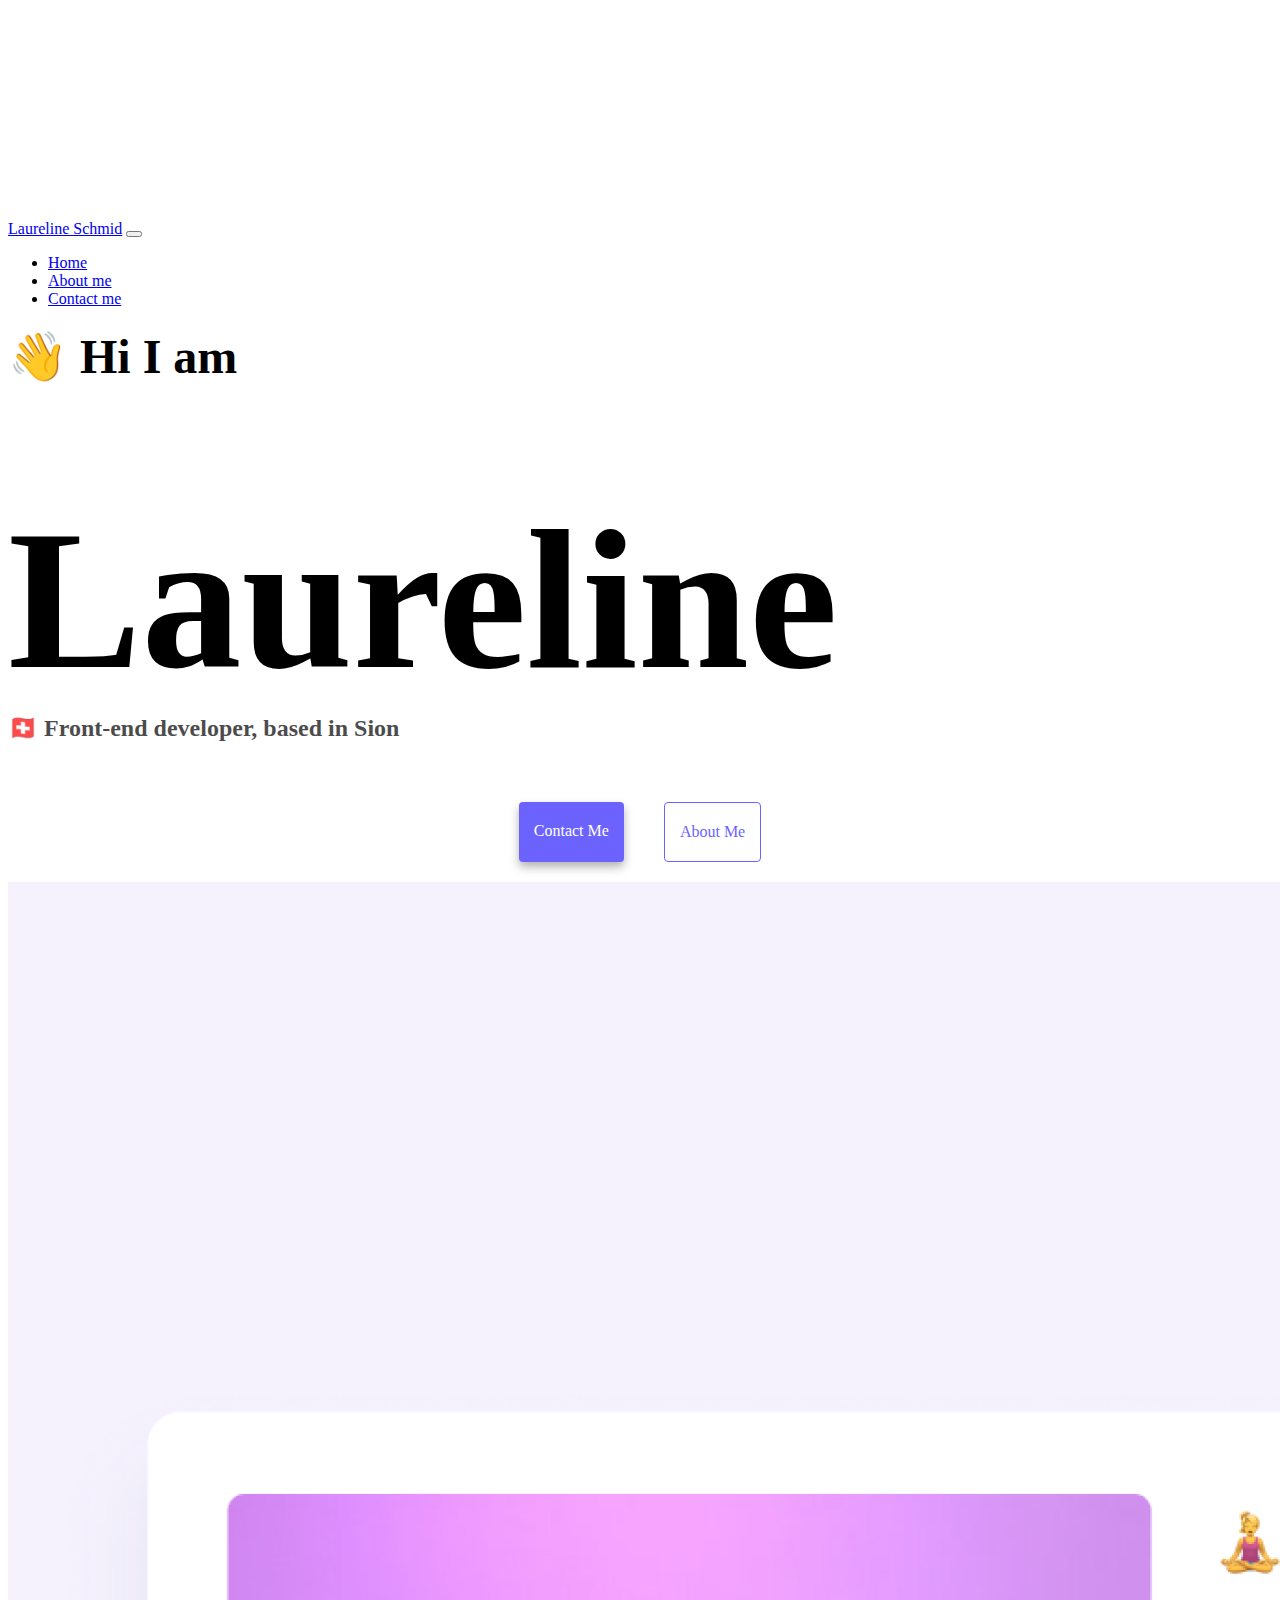
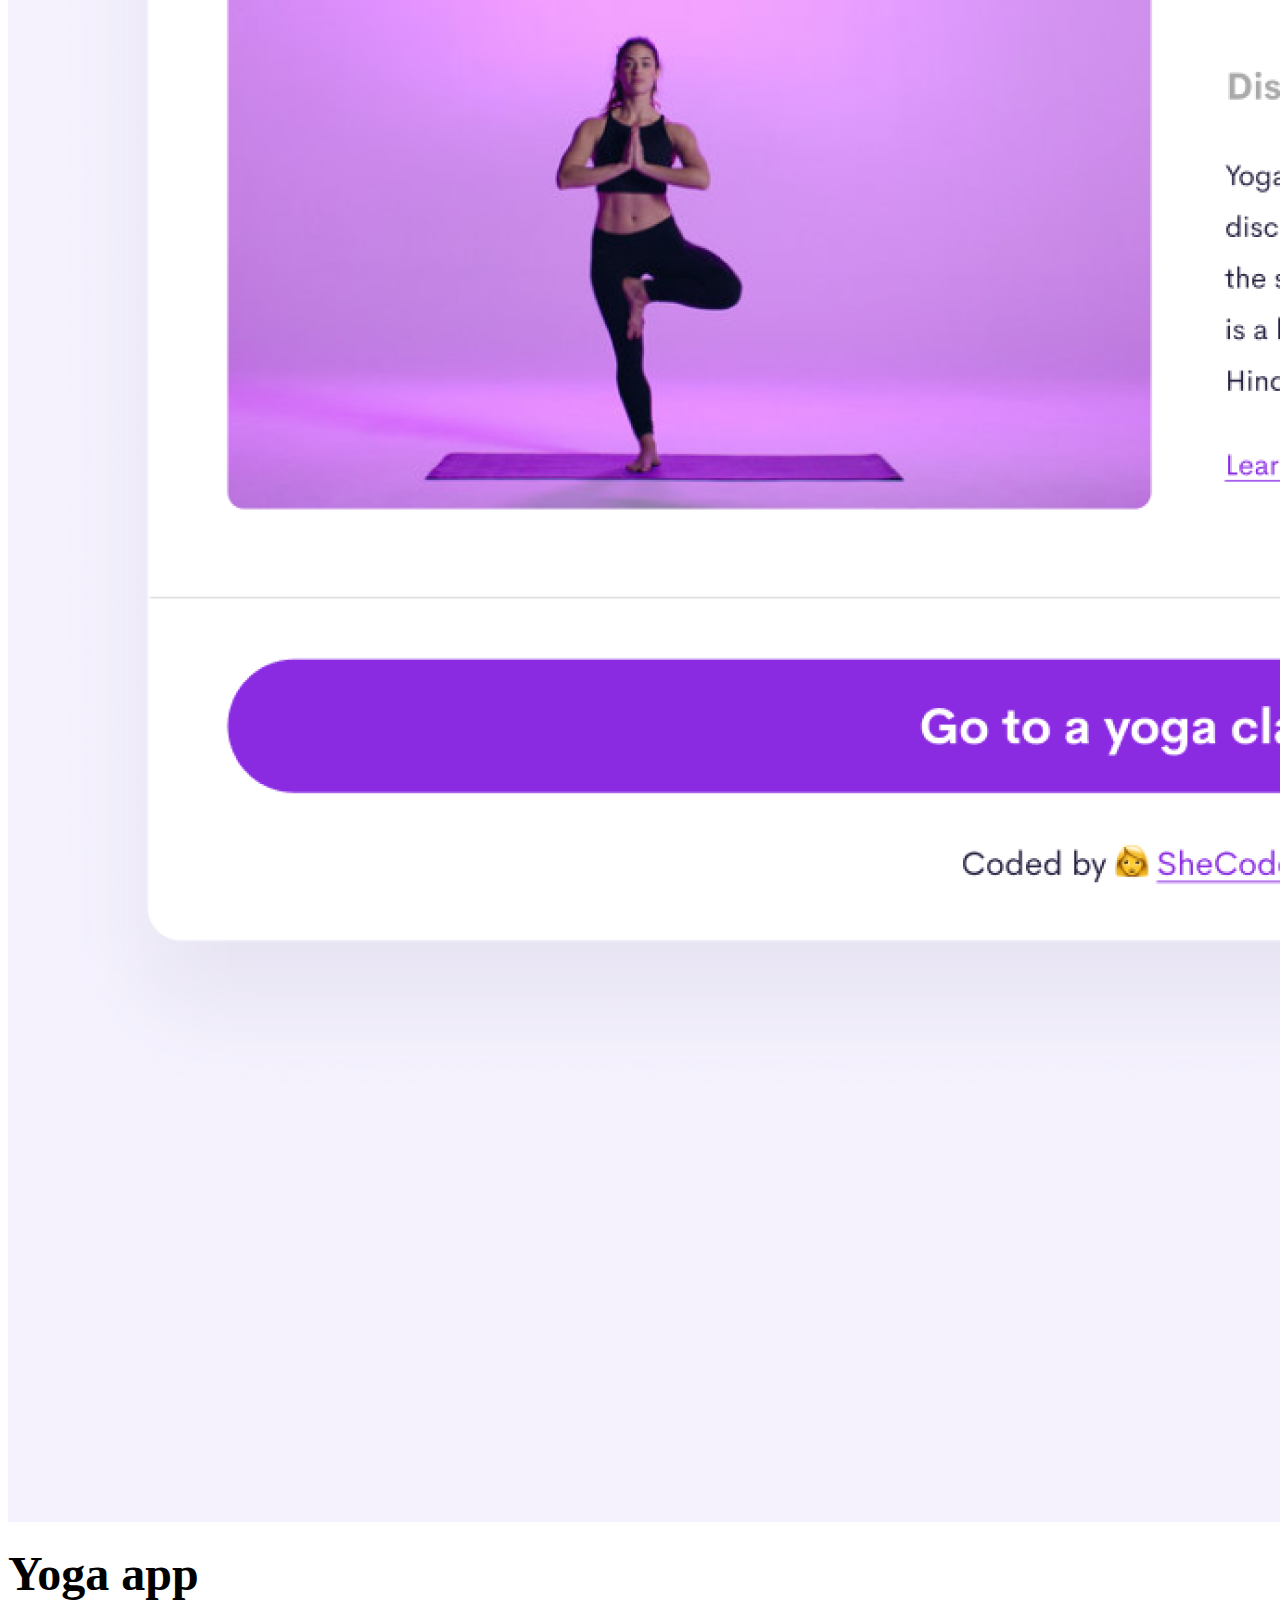
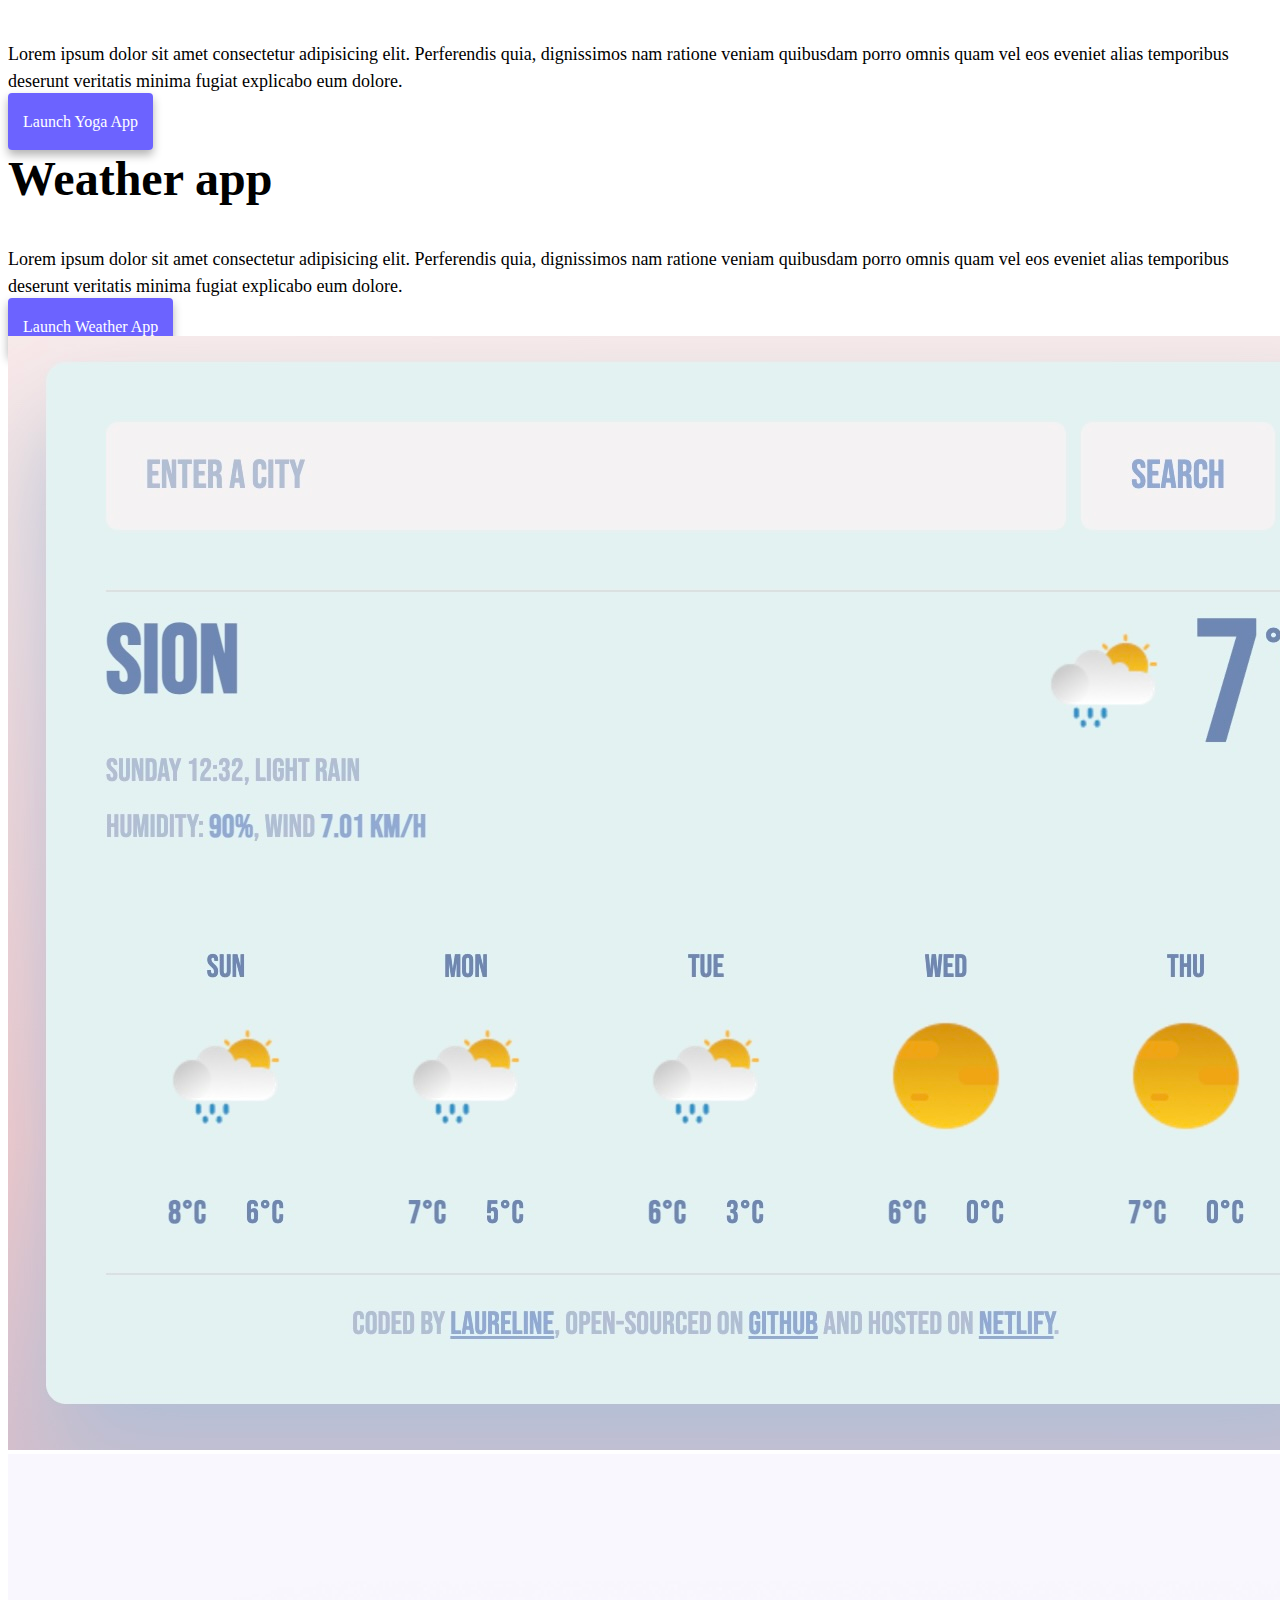
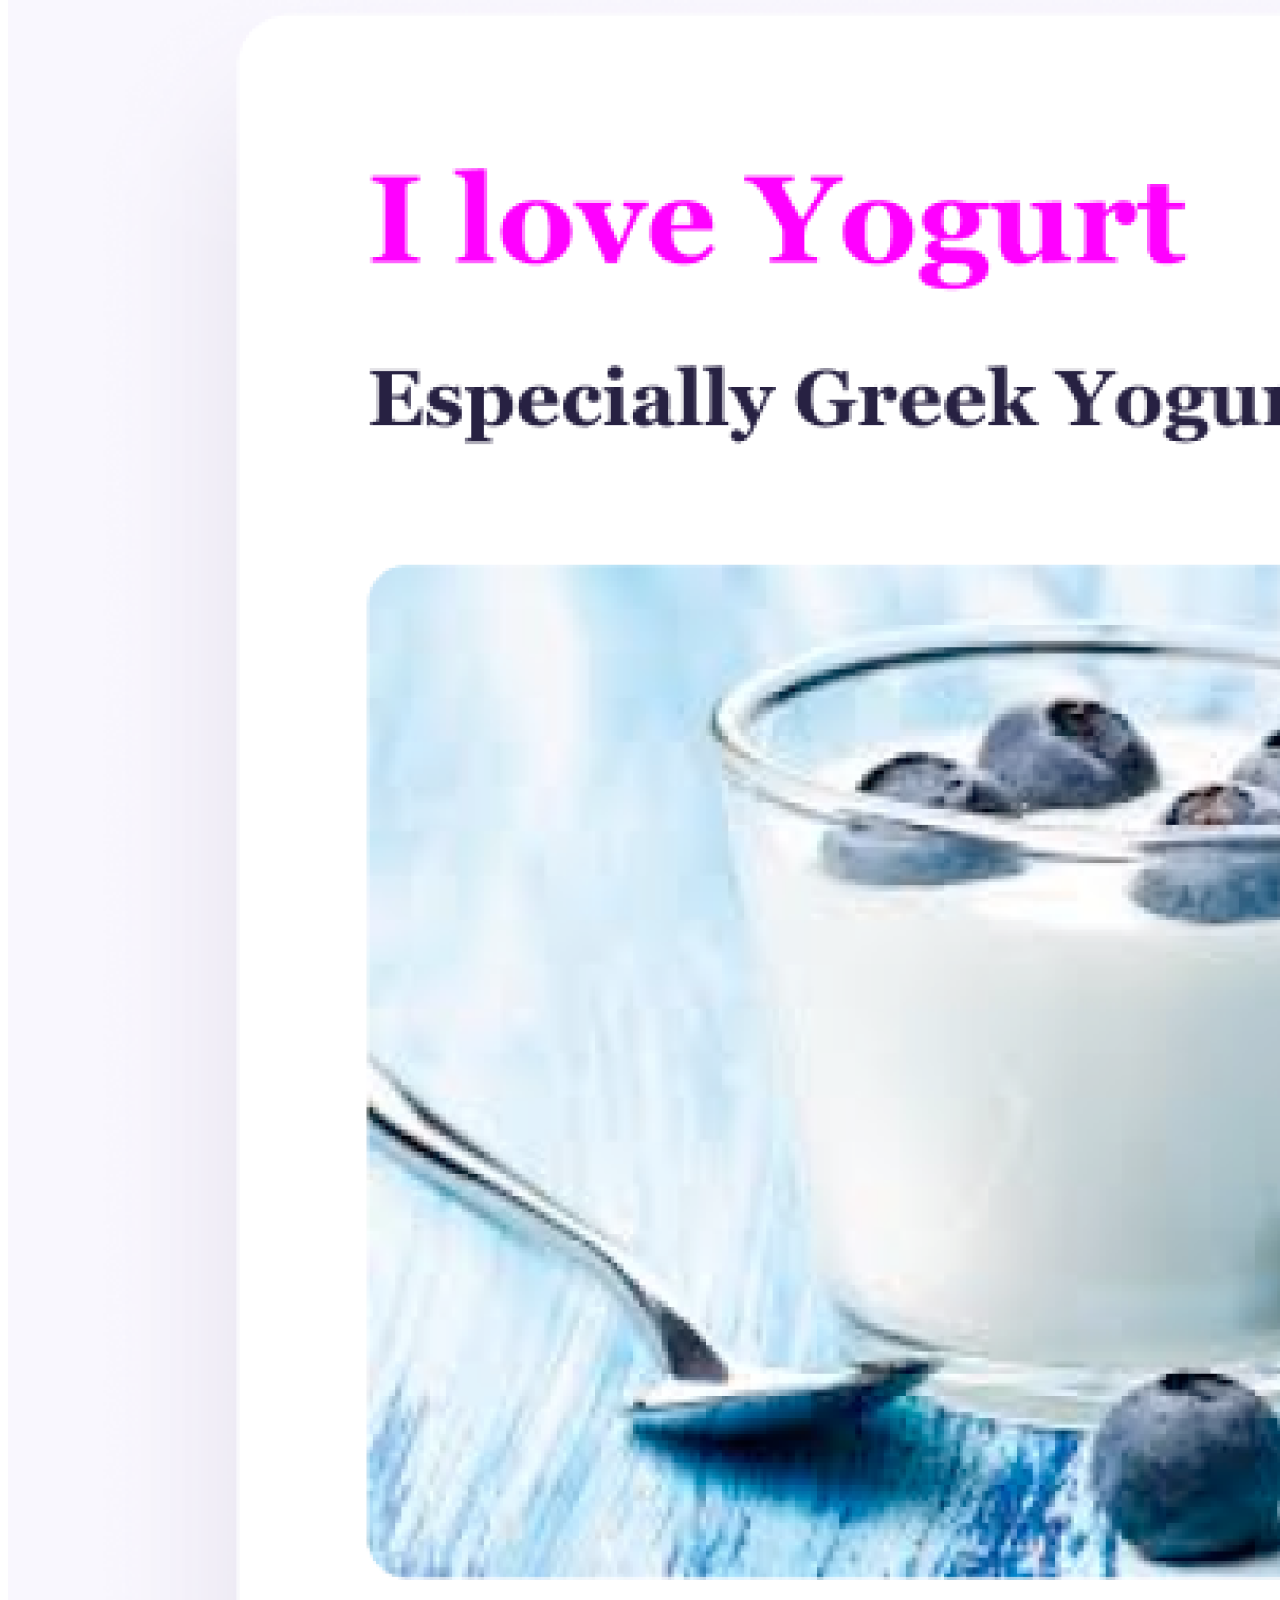
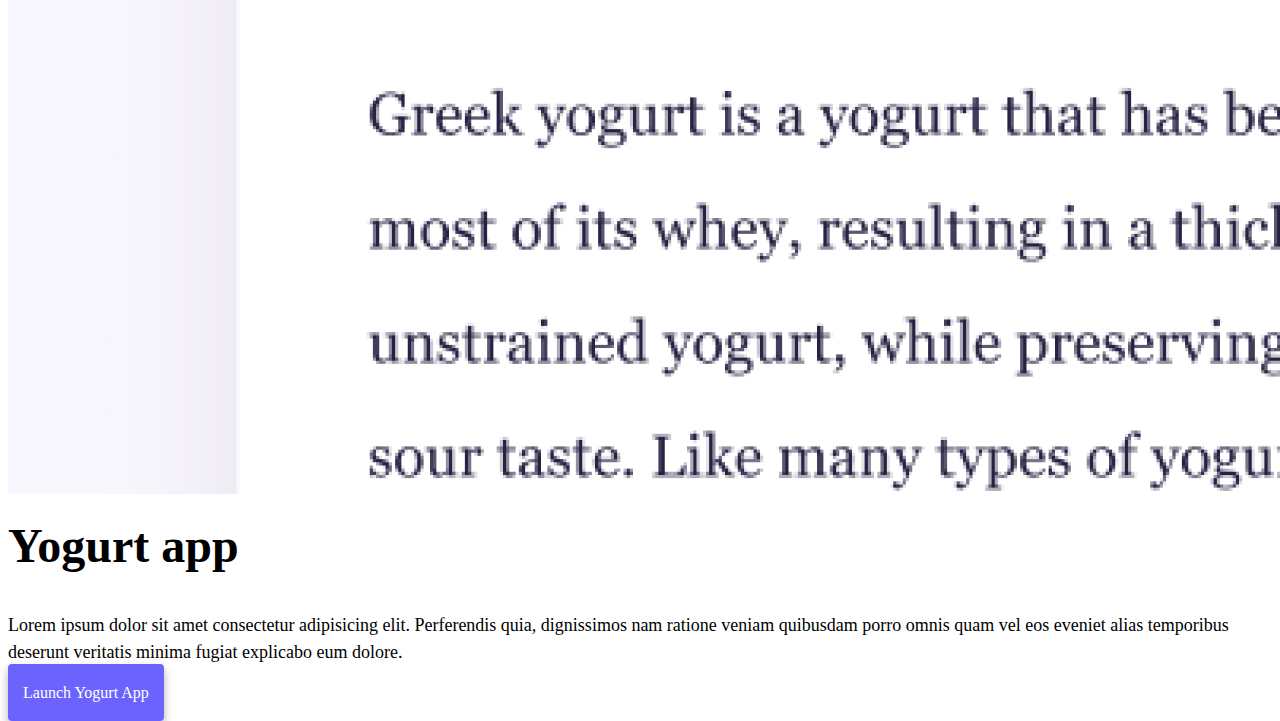
<file: index.html>
<!DOCTYPE html>
<html lang="en">
  <head>
    <meta charset="UTF-8" />
    <meta http-equiv="X-UA-Compatible" content="IE=edge" />
    <meta name="viewport" content="width=device-width, initial-scale=1.0" />
    <meta
      name="description"
      content="This page shows all my projects from the SheCodes Bootcamp"
    />
    <title>Laureline's page</title>
    <link rel="stylesheet" href="/css/style.css" />
    <link
      href="https://cdn.jsdelivr.net/npm/bootstrap@5.0.0-beta2/dist/css/bootstrap.min.css"
      rel="stylesheet"
      integrity="sha384-BmbxuPwQa2lc/FVzBcNJ7UAyJxM6wuqIj61tLrc4wSX0szH/Ev+nYRRuWlolflfl"
      crossorigin="anonymous"
    />
    <script
      src="https://cdn.jsdelivr.net/npm/bootstrap@5.0.0-beta2/dist/js/bootstrap.bundle.min.js"
      integrity="sha384-b5kHyXgcpbZJO/tY9Ul7kGkf1S0CWuKcCD38l8YkeH8z8QjE0GmW1gYU5S9FOnJ0"
      crossorigin="anonymous"
    ></script>
  </head>
  <body>
    <nav class="navbar navbar-expand-lg navbar-light bg-light fixed-top">
      <div class="container">
        <a class="navbar-brand" href="/index.html">Laureline Schmid</a>
        <button
          class="navbar-toggler"
          type="button"
          data-bs-toggle="collapse"
          data-bs-target="#navbarNav"
          aria-controls="navbarNav"
          aria-expanded="false"
          aria-label="Toggle navigation"
        >
          <span class="navbar-toggler-icon"></span>
        </button>
        <div class="collapse navbar-collapse" id="navbarNav">
          <ul class="navbar-nav">
            <li class="nav-item">
              <a class="nav-link active" aria-current="page" href="/index.html"
                >Home</a
              >
            </li>
            <li class="nav-item">
              <a class="nav-link" href="/about.html">About me</a>
            </li>
            <li class="nav-item">
              <a class="nav-link" href="/about.html#contact">Contact me</a>
            </li>
          </ul>
        </div>
      </div>
    </nav>
    <h2 class="text-center mt-5">👋 Hi I am</h2>
    <h1 class="text-center">Laureline</h1>
    <h3 class="text-center">🇨🇭 Front-end developer, based in Sion</h3>
    <div class="navigation-links mb-5 d-flex justify-content-evenly">
      <a href="/about.html#contact" class="primary-link" title="My contact info"
        >Contact me</a
      >
      <a href="/about.html" class="secondary-link" title="About Laureline"
        >About me</a
      >
    </div>
    <div class="container">
      <div class="row">
        <div class="col-md-6">
          <img
            src="/images/yoga.png"
            class="img-fluid rounded"
            alt="Yoga app"
          />
        </div>
        <div class="col-md-6">
          <h2 class="mb-3">Yoga app</h2>
          <p>
            Lorem ipsum dolor sit amet consectetur adipisicing elit. Perferendis
            quia, dignissimos nam ratione veniam quibusdam porro omnis quam vel
            eos eveniet alias temporibus deserunt veritatis minima fugiat
            explicabo eum dolore.
          </p>
          <div class="mt-5">
            <a href="#" class="primary-link" title="Namaste!"
              >Launch Yoga App</a
            >
          </div>
        </div>
      </div>
      <div class="row mt-5">
        <div class="col-md-6">
          <h2 class="mb-3">Weather app</h2>
          <p>
            Lorem ipsum dolor sit amet consectetur adipisicing elit. Perferendis
            quia, dignissimos nam ratione veniam quibusdam porro omnis quam vel
            eos eveniet alias temporibus deserunt veritatis minima fugiat
            explicabo eum dolore.
          </p>
          <div class="mb-5 mt-5">
            <a
              href="https://schmidimeteo.netlify.app/"
              class="primary-link"
              title="Let it snow!"
              >Launch Weather App</a
            >
          </div>
        </div>
        <div class="col-md-6">
          <img
            src="/images/weatherapp.jpg"
            class="img-fluid rounded"
            alt="Weather app"
          />
        </div>
      </div>
      <div class="row mt-5">
        <div class="col-md-6">
          <img
            src="/images/yogurt.png"
            class="img-fluid rounded"
            alt="Yogurt page"
          />
        </div>
        <div class="col-md-6">
          <h2 class="mb-3">Yogurt app</h2>
          <p>
            Lorem ipsum dolor sit amet consectetur adipisicing elit. Perferendis
            quia, dignissimos nam ratione veniam quibusdam porro omnis quam vel
            eos eveniet alias temporibus deserunt veritatis minima fugiat
            explicabo eum dolore.
          </p>
          <div class="mt-5">
            <a href="#" class="primary-link" title="Yummy!"
              >Launch Yogurt App</a
            >
          </div>
        </div>
      </div>
    </div>
  </body>
</html>
</file>
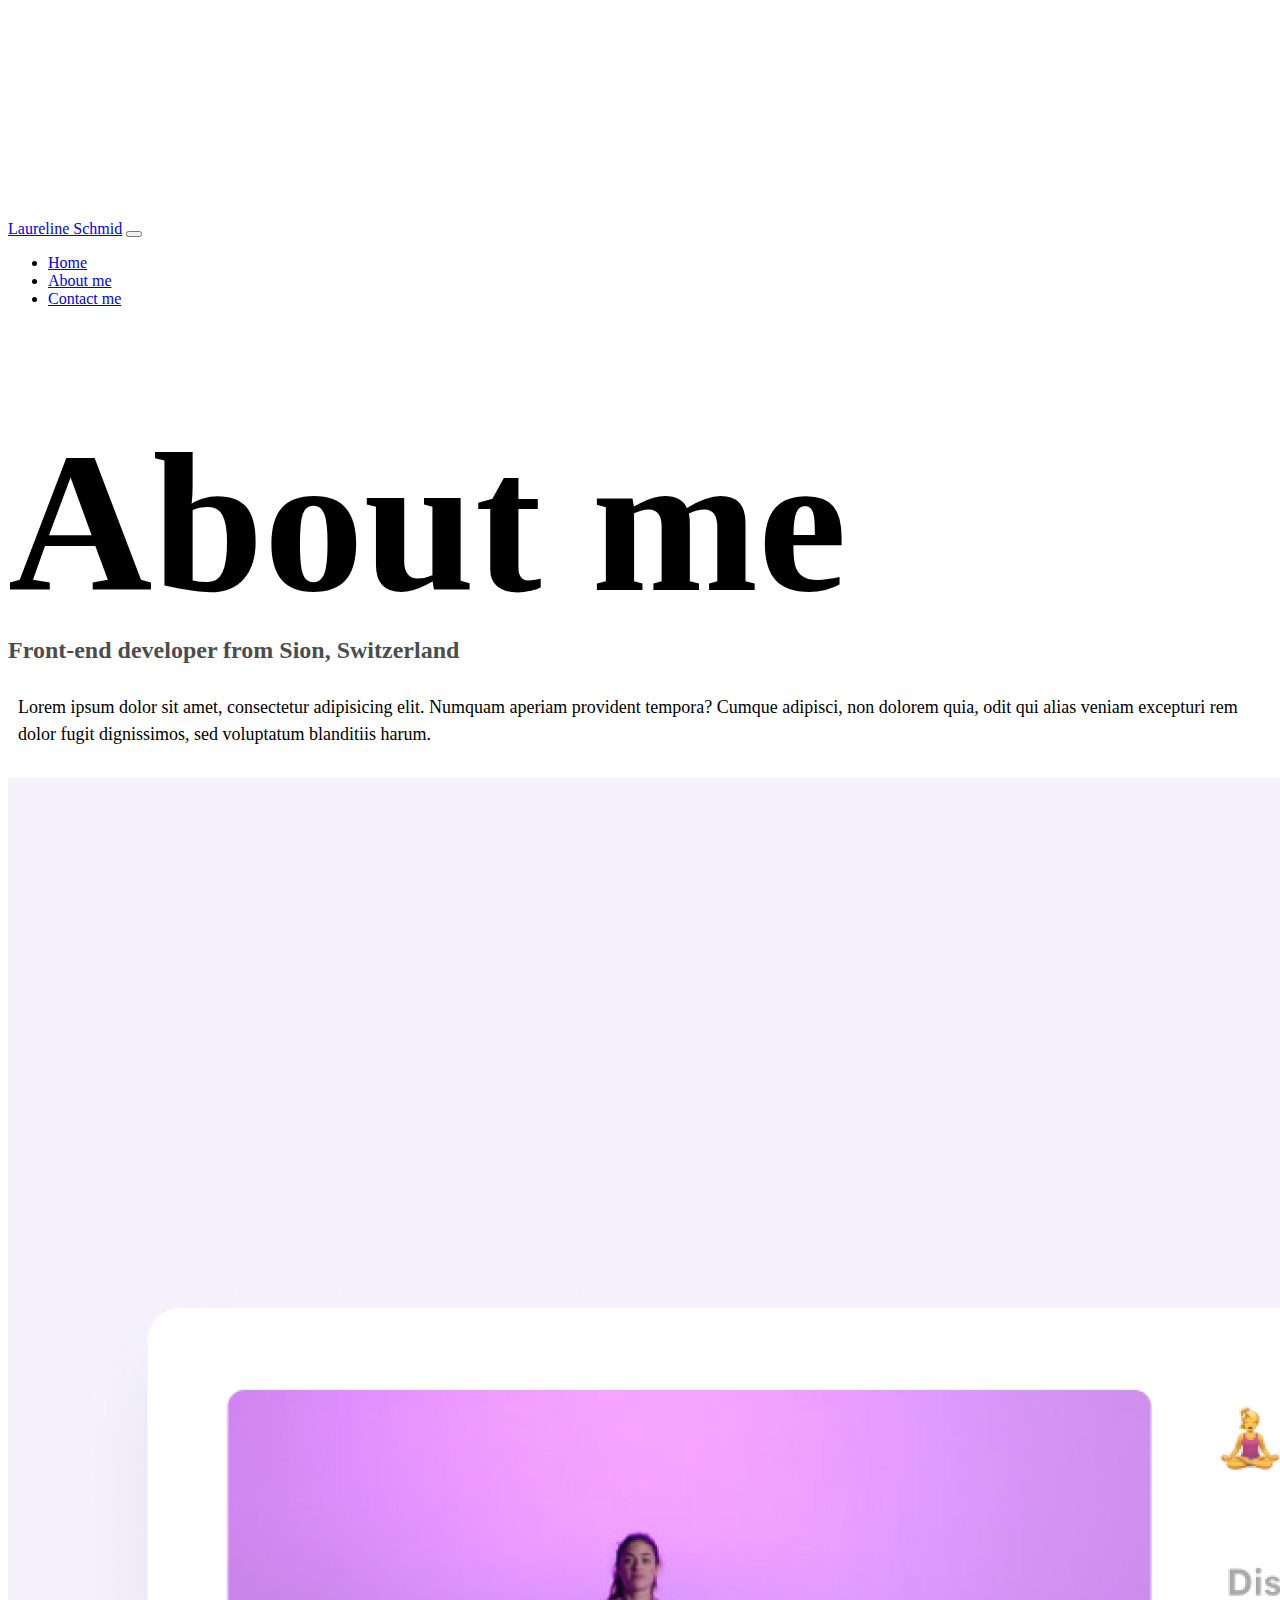
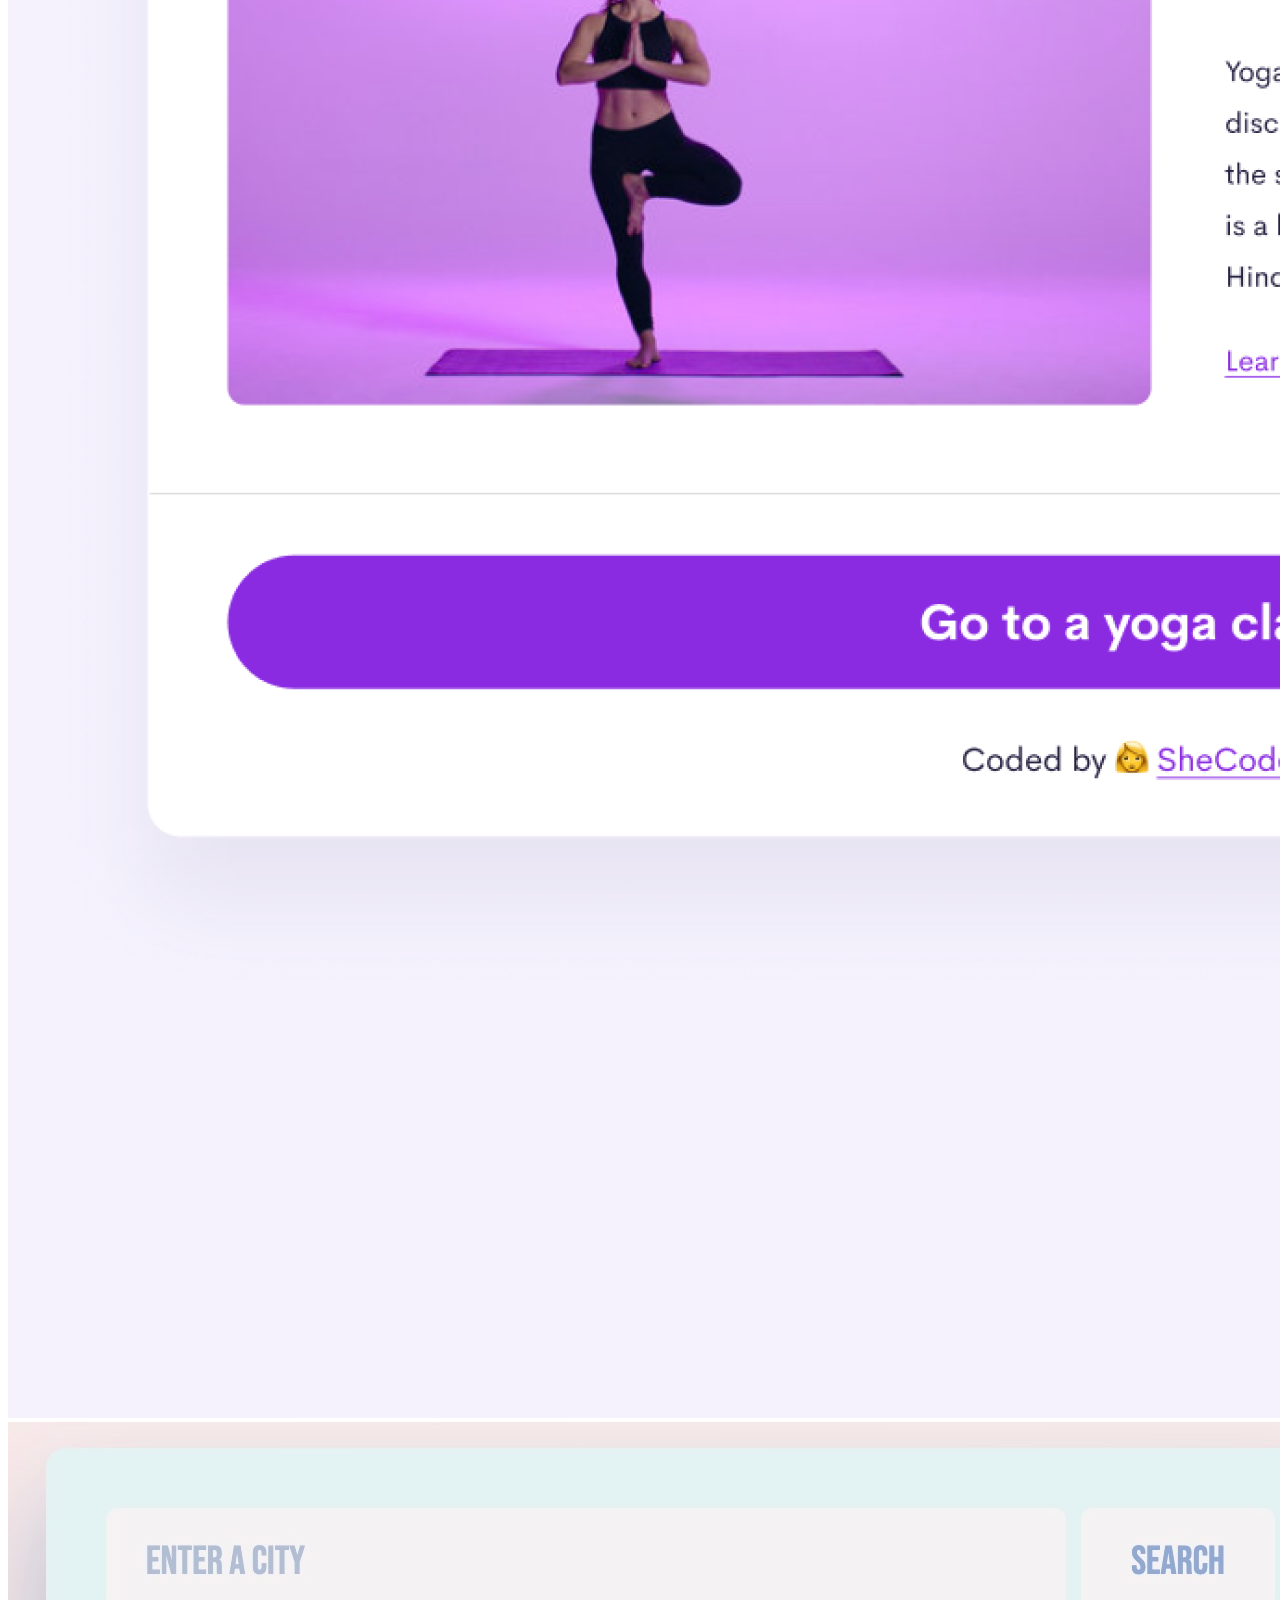
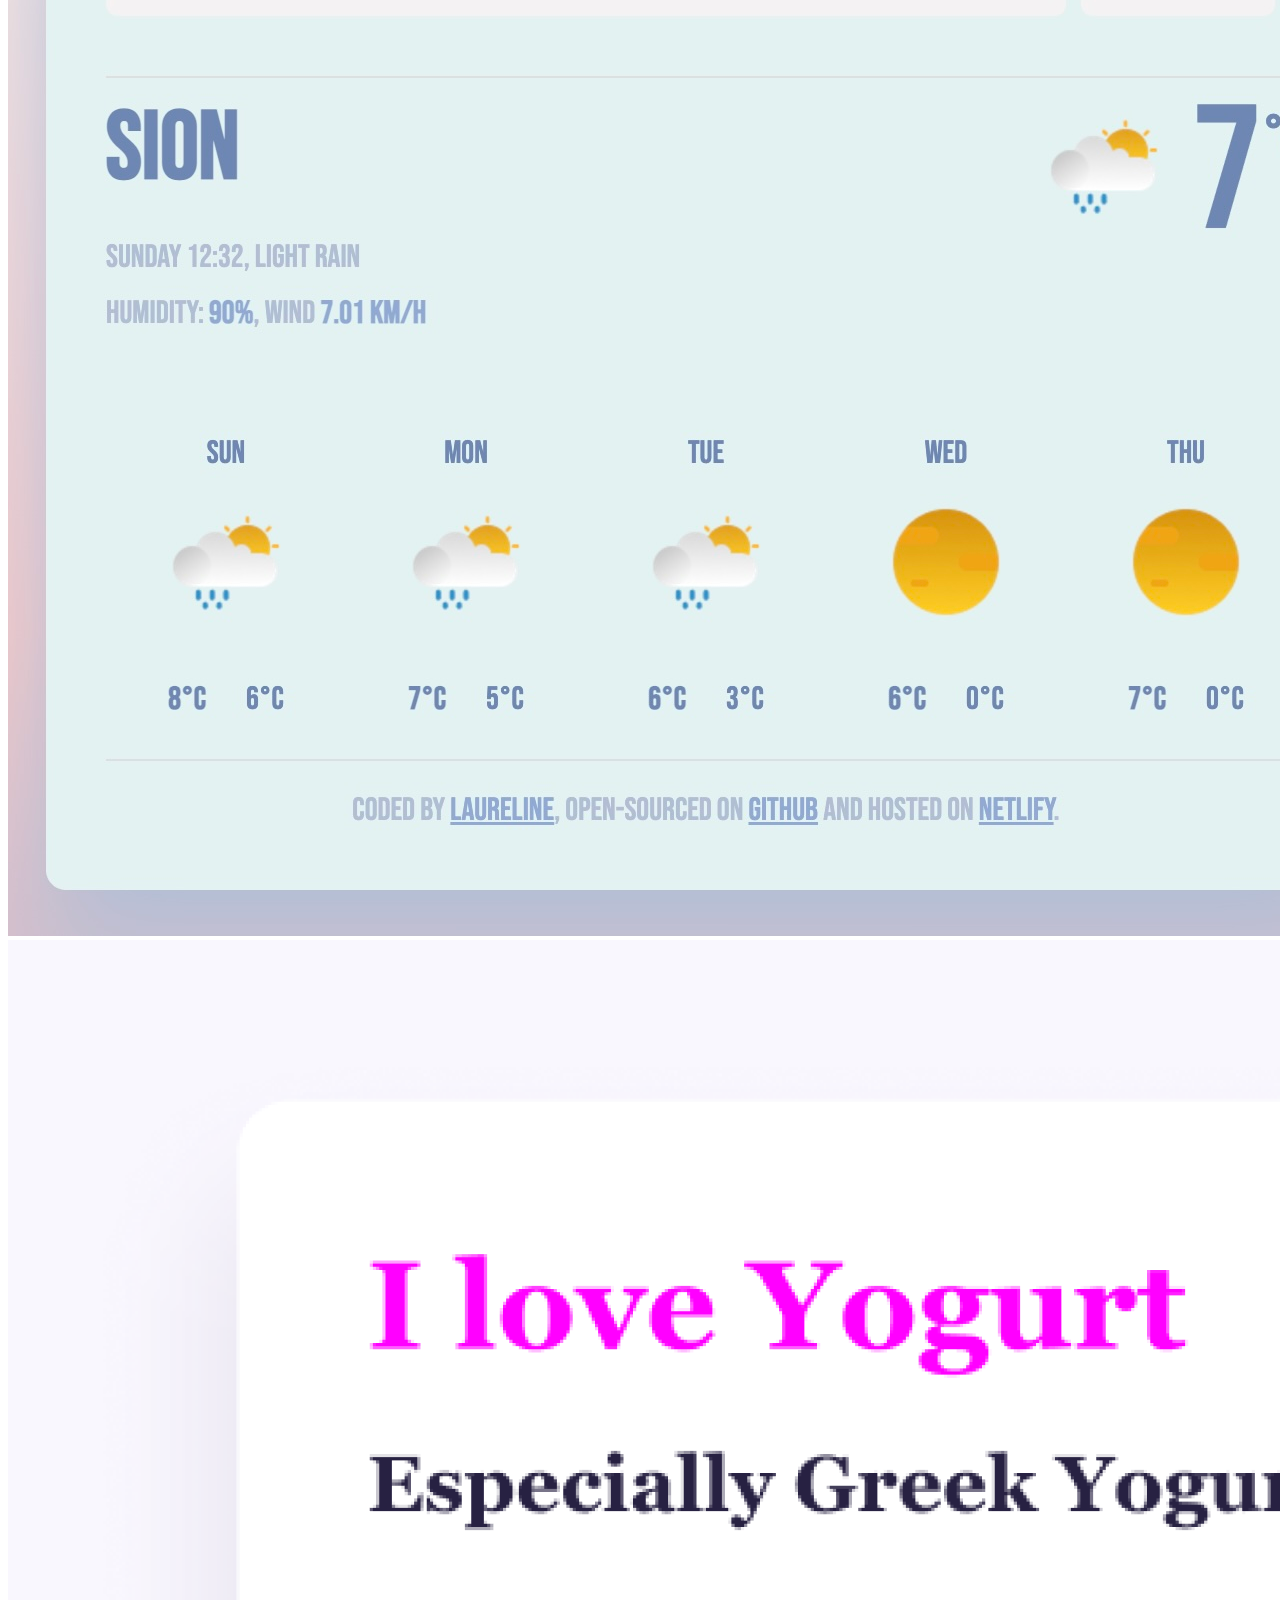
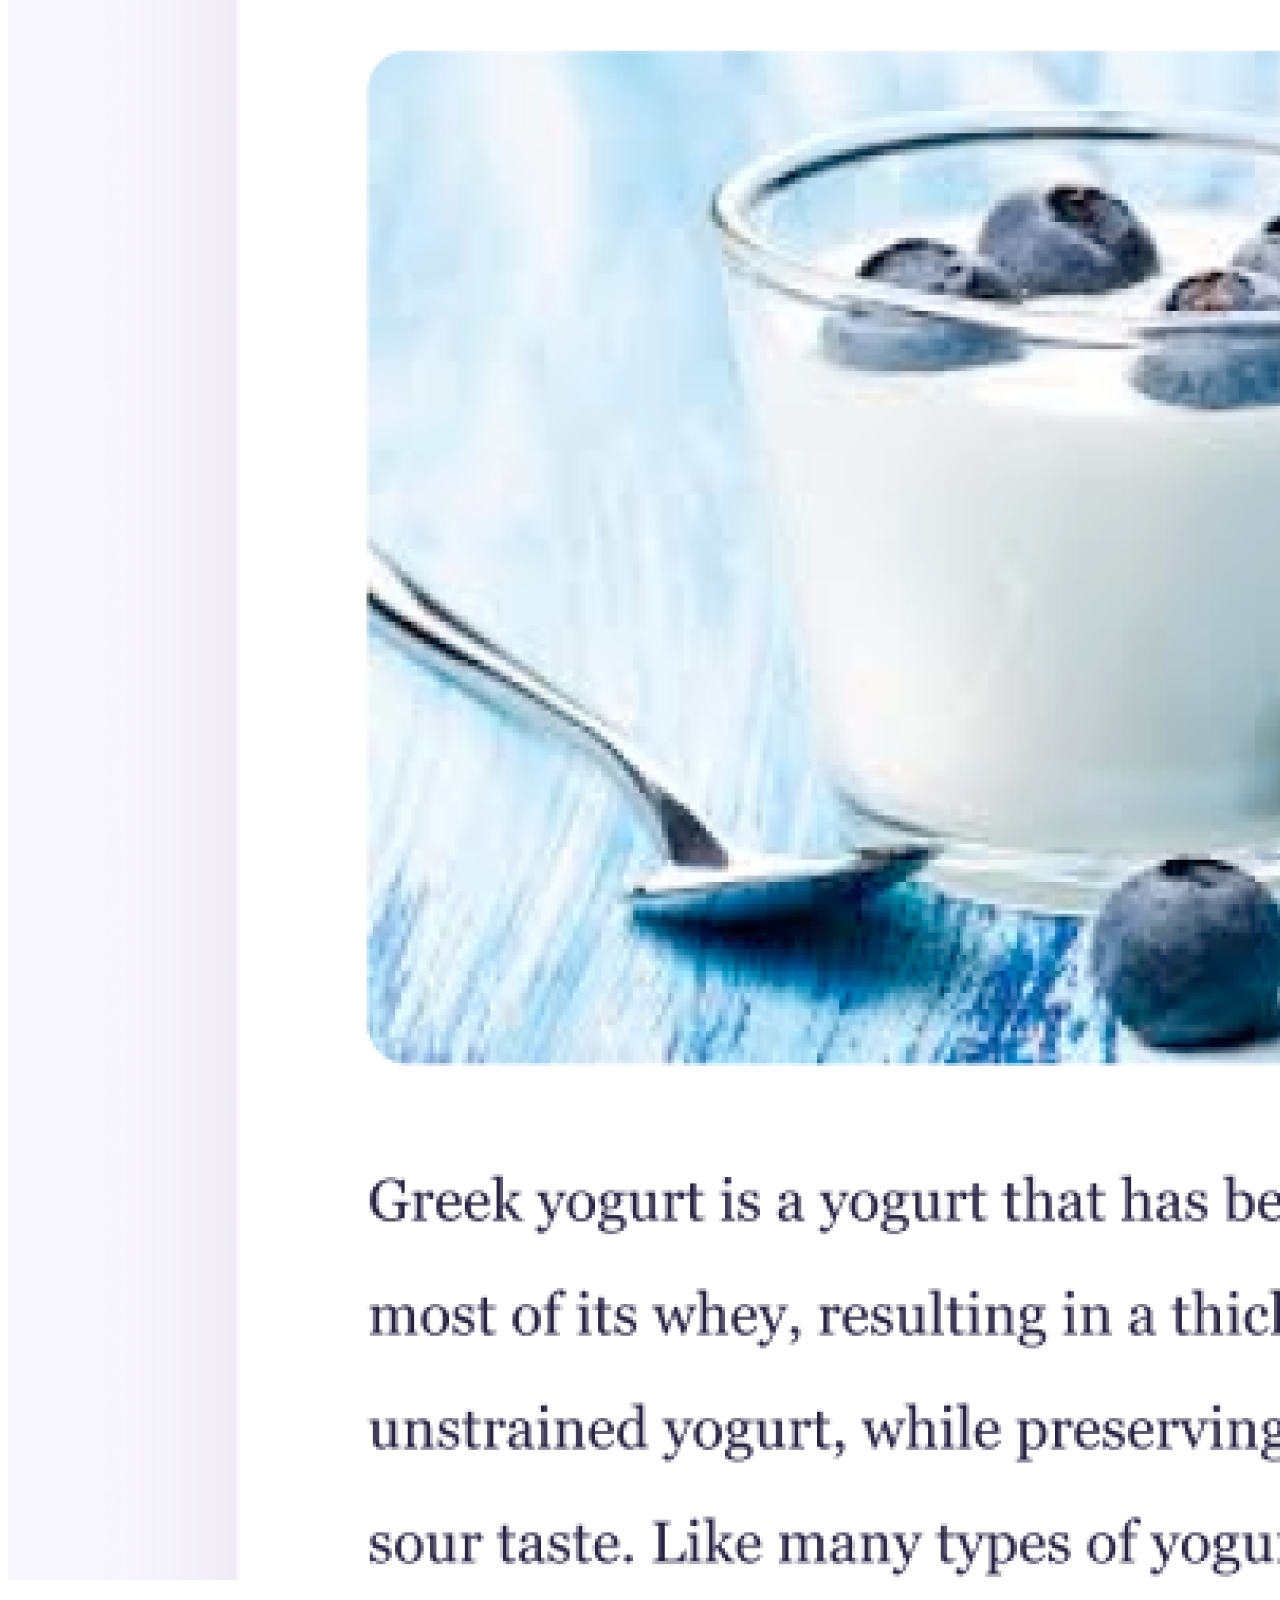
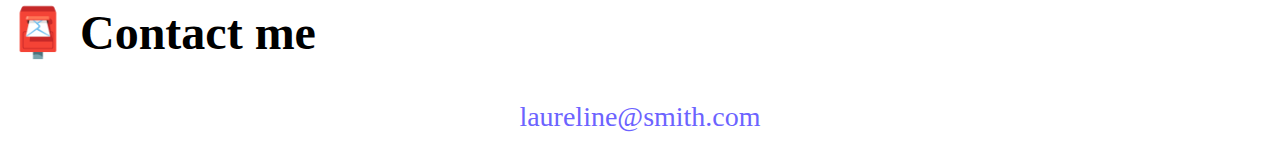
<file: about.html>
<!DOCTYPE html>
<html lang="en">
  <head>
    <meta charset="UTF-8" />
    <meta http-equiv="X-UA-Compatible" content="IE=edge" />
    <meta name="viewport" content="width=device-width, initial-scale=1.0" />
    <meta
      name="description"
      content="This page describes me and gives my contact details"
    />
    <link rel="stylesheet" href="/css/style.css" />
    <title>About Laureline</title>
    <link
      href="https://cdn.jsdelivr.net/npm/bootstrap@5.0.0-beta2/dist/css/bootstrap.min.css"
      rel="stylesheet"
      integrity="sha384-BmbxuPwQa2lc/FVzBcNJ7UAyJxM6wuqIj61tLrc4wSX0szH/Ev+nYRRuWlolflfl"
      crossorigin="anonymous"
    />
    <script
      src="https://cdn.jsdelivr.net/npm/bootstrap@5.0.0-beta2/dist/js/bootstrap.bundle.min.js"
      integrity="sha384-b5kHyXgcpbZJO/tY9Ul7kGkf1S0CWuKcCD38l8YkeH8z8QjE0GmW1gYU5S9FOnJ0"
      crossorigin="anonymous"
    ></script>
  </head>
  <body>
    <nav class="navbar navbar-expand-lg navbar-light bg-light fixed-top">
      <div class="container">
        <a class="navbar-brand" href="/index.html">Laureline Schmid</a>
        <button
          class="navbar-toggler"
          type="button"
          data-bs-toggle="collapse"
          data-bs-target="#navbarNav"
          aria-controls="navbarNav"
          aria-expanded="false"
          aria-label="Toggle navigation"
        >
          <span class="navbar-toggler-icon"></span>
        </button>
        <div class="collapse navbar-collapse" id="navbarNav">
          <ul class="navbar-nav">
            <li class="nav-item">
              <a class="nav-link active" aria-current="page" href="/index.html"
                >Home</a
              >
            </li>
            <li class="nav-item">
              <a class="nav-link" href="/about.html">About me</a>
            </li>
            <li class="nav-item">
              <a class="nav-link" href="/about.html#contact">Contact me</a>
            </li>
          </ul>
        </div>
      </div>
    </nav>
    <h1 class="text-center mt-5">About me</h1>
    <h3 class="text-center">Front-end developer from Sion, Switzerland</h3>
    <div class="about-paragraphs">
      <p>
        Lorem ipsum dolor sit amet, consectetur adipisicing elit. Numquam
        aperiam provident tempora? Cumque adipisci, non dolorem quia, odit qui
        alias veniam excepturi rem dolor fugit dignissimos, sed voluptatum
        blanditiis harum.
        <br />
      </p>
    </div>
    <div class="container">
      <div class="row">
        <div class="col-sm-4">
          <img
            src="/images/yoga.png"
            class="img-fluid p-2 shadow rounded"
            alt="Yoga app"
          />
        </div>
        <div class="col-sm-4">
          <img
            src="/images/weatherapp.jpg"
            class="img-fluid p-2 shadow rounded"
            alt="Weather app"
          />
        </div>
        <div class="col-sm-4">
          <img
            src="/images/yogurt.png"
            class="img-fluid p-2 shadow rounded"
            alt="Yogurt page"
          />
        </div>
      </div>
    </div>
    <div id="contact">
      <h2 class="text-center mt-5">📮 Contact me</h2>
      <a
        href="mailto:[email]"
        class="email-link text-center"
        title="Email address"
      >
        laureline@smith.com
      </a>
    </div>
  </body>
</html>
</file>
<file: css/style.css>
:root {
  --primary-color: #6c63ff;
  --secondary-color: #f5f2fe;
  --box-shadow: 0 5px 10px rgba(0, 0, 0, 0.3);
}

body {
  margin-top: 150px;
  padding-top: 70px;
}

h1,
h3 {
  margin: 0;
}

h1 {
  font-size: 200px;
  margin-top: 100px;
}

h2 {
  font-size: 48px;
  margin-top: 20px;
}

h3 {
  font-size: 24px;
  opacity: 0.7;
}

p {
  font-size: 18px;
  line-height: 1.5;
}

.navigation-links {
  display: flex;
  margin-top: 40px;
  justify-content: center;
}

.navigation-links a {
  margin: 20px;
}

.primary-link {
  border-radius: 4px;
  padding: 20px 15px;
  text-decoration: none;
  text-transform: capitalize;
  background: var(--primary-color);
  box-shadow: var(--box-shadow);
  color: white;
}

.secondary-link {
  border-radius: 4px;
  padding: 20px 15px;
  text-decoration: none;
  text-transform: capitalize;
  color: var(--primary-color);
  border: 1px solid var(--primary-color);
}

.homepage-link {
  color: var(--primary-color);
  text-align: center;
  display: block;
}

.about-paragraphs {
  margin: 30px 0;
}

.about-paragraphs p {
  margin: 10px;
}

.email-link {
  display: flex;
  justify-content: center;
  color: var(--primary-color);
  font-size: 28px;
  text-decoration: none;
}

.email-link:hover {
  text-decoration: underline;
}
</file>
